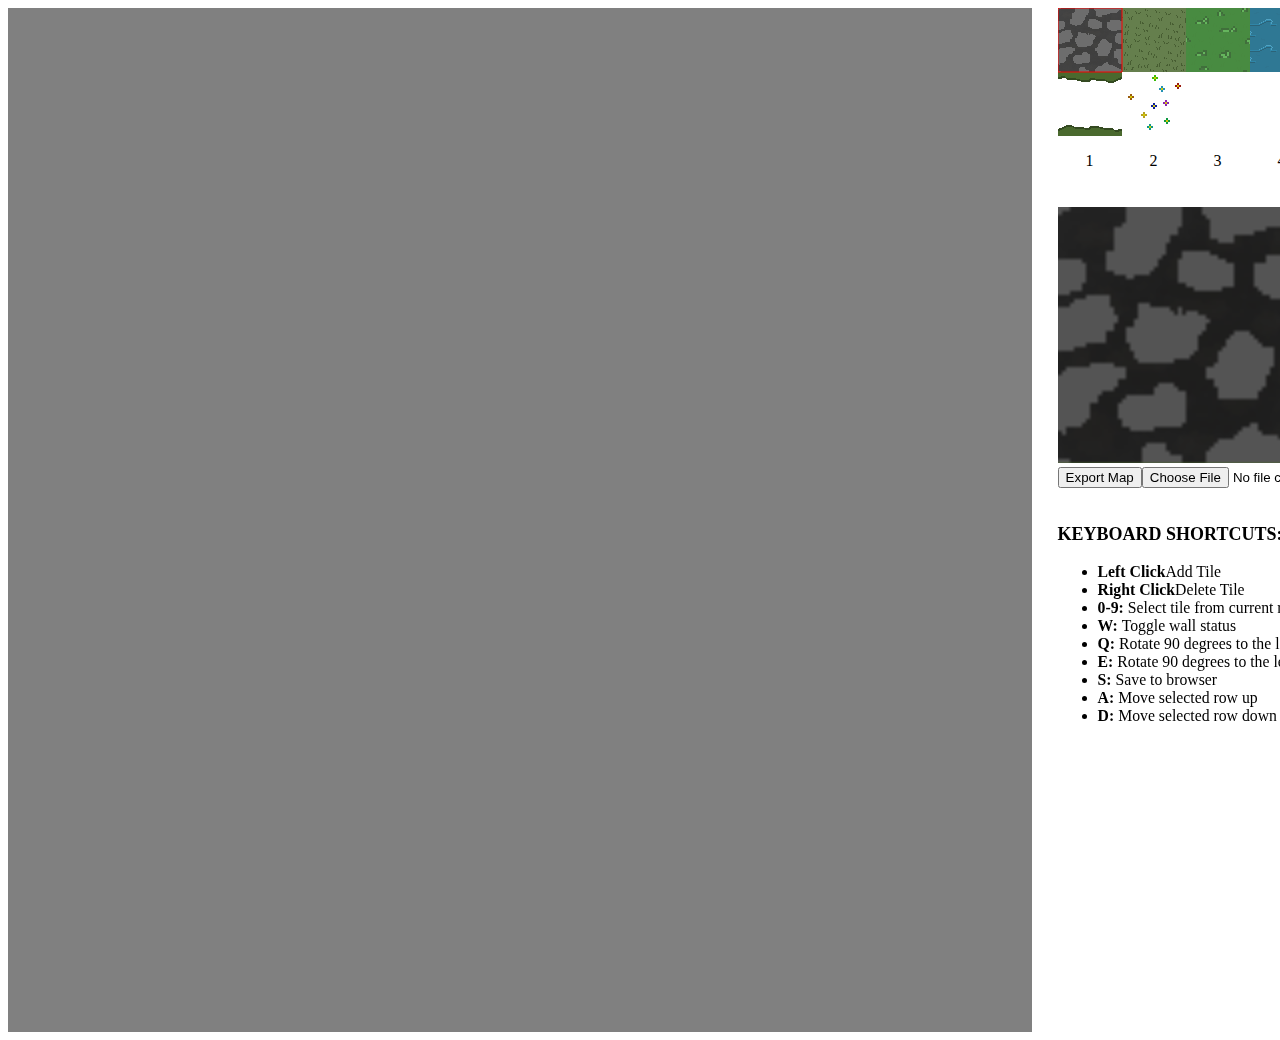
<file: index.html>
<!DOCTYPE html>
<html lang="en">
<head>
  <meta charset="UTF-8">
  <meta name="viewport" content="width=device-width, initial-scale=1.0">
  <title>Tile Map editor
  </title>
  <style>
    body {
      overflow: none;
      display: flex;
    }

    .spriteSheetHolder {
      margin-left: 2vw;
      display: flex;
      flex-direction: row;
      height: fit-content;
      flex-wrap: wrap;
      width: min-content;
    }

    .spriteNumbers {
      display: flex;
    }

    .spriteNumber {
      height: 10px;
      width: 64px;
      text-align: center;
      margin-bottom: 5vh;
    }

    .alerts {
      font-size: 3vh;
      background-color: black;
      height: 3.5vh;
    }

    .layer-buttons {
      margin-left: 1vw;
      display: flex;
      flex-direction: row;
      width: 32vh;
      column-gap: 1vh;
      flex-wrap: wrap;
    }

    .layerButtonSub {
      display: flex;
      flex-direction: column;
      height: fit-content;
      padding: 0.25vh;
    }

    .layerButton {
      height: 5vh;
      width: 5vh;
      font-size: 3vh;
      margin-bottom: 0.5vh;
      background-color: rgba(255, 255, 255, 0.25);
    }

    .hide {
      margin-bottom: 0.25vh;
      background-color: rgb(93, 151, 199);
    }
    
    .show {
      margin-bottom: 0.25vh;
      background-color: rgb(174, 93, 199);
    }

    .delete {
      background-color: rgb(199, 93, 93);
    }
  </style>
</head>
<body id="body">
  <canvas height="1024" width="1024" style="background-color: grey" id="canvas"></canvas>
  <!-- <p id="display"></p> -->
  <!-- <button onclick="doShit()" autofocus>Click me</button> -->
<div class="spriteSheetHolder">
  <canvas width="640" id="spriteSheetHolder"></canvas>
  <div class="spriteNumbers" id="numberAdder"></div>
  <div>
    <canvas id="previewTiles" height="256" width="256"></canvas>
  </div>
  <div class="layer-buttons" id="layerButtons">
    <div class="layerButtonSub" id="layer1">
      <button class="layerButton" onclick="switchToLayer(1)">1</button>
      <button onclick="changeLayerVis(1, layersToNotRender.has(1), this)" class="hide">Hide</button>
      <button onclick="deleteLayer(1)" class="delete">Delete</button>
    </div>
    <div class="layerButtonSub">
      <button class="layerButton" onclick="addLayers(1)">+</button>
    </div>
  </div>
  
  <div style="margin-bottom: 2vh;">
    <button id="exportMap">Export Map</button> 
  </div>
  <input type="file" id="loadInput" accept=".json">
  <button id="loadBtn">Load Map</button>
  <div>
  <p style="font-size: 2vh;">
    <b>KEYBOARD SHORTCUTS:</b>
    <br>
    <ul style="font-size: 1.75vh;">
      <li><b>Left Click</b>Add Tile</li> 
      <li><b>Right Click</b>Delete Tile</li> 
      <li><b>0-9: </b>Select tile from current row</li> 
      <li><b>W: </b>Toggle wall status</li> 
      <li><b>Q: </b>Rotate 90 degrees to the left</li> 
      <li><b>E: </b>Rotate 90 degrees to the left</li> 
      <li><b>S: </b>Save to browser</li> 
      <li><b>A: </b>Move selected row up</li> 
      <li><b>D: </b>Move selected row down</li> 
    </ul>
  </p>
</div>
</div>

</body>
</html>
<script src="app.js"></script>
</file>
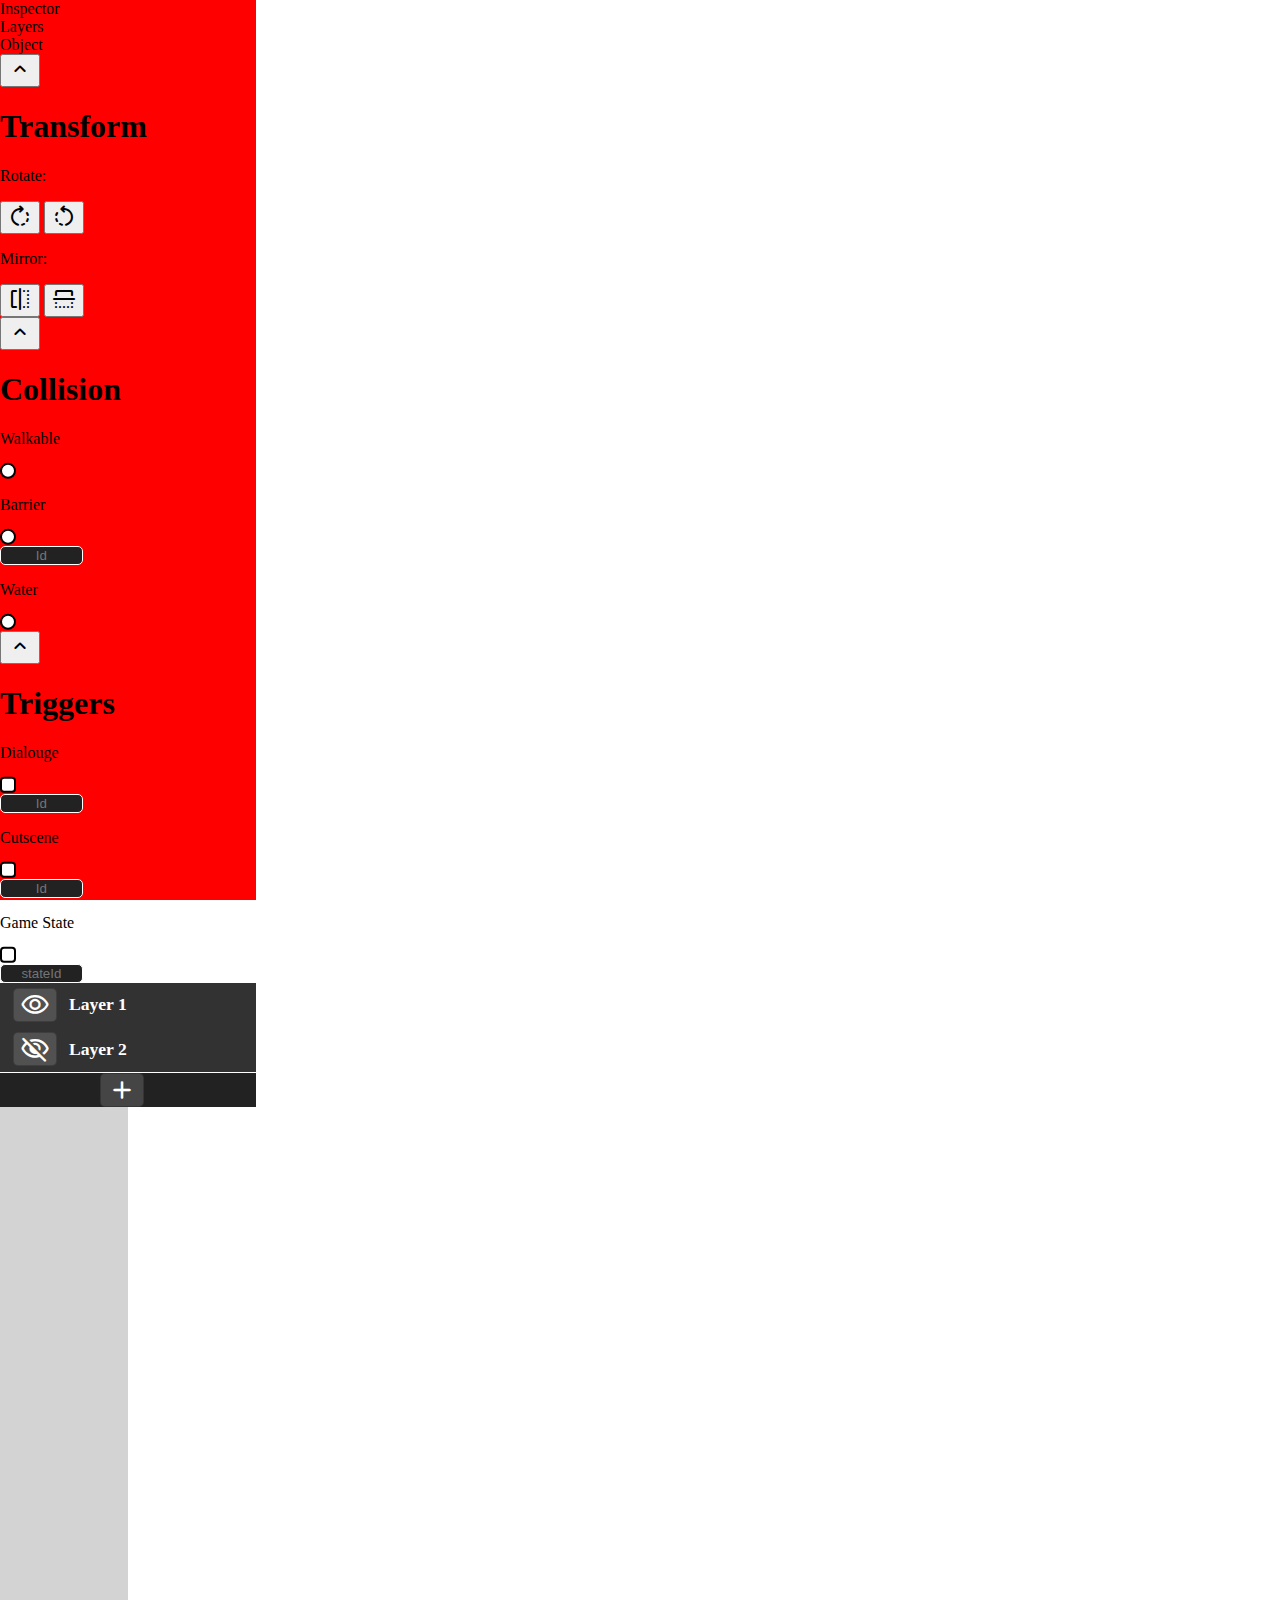
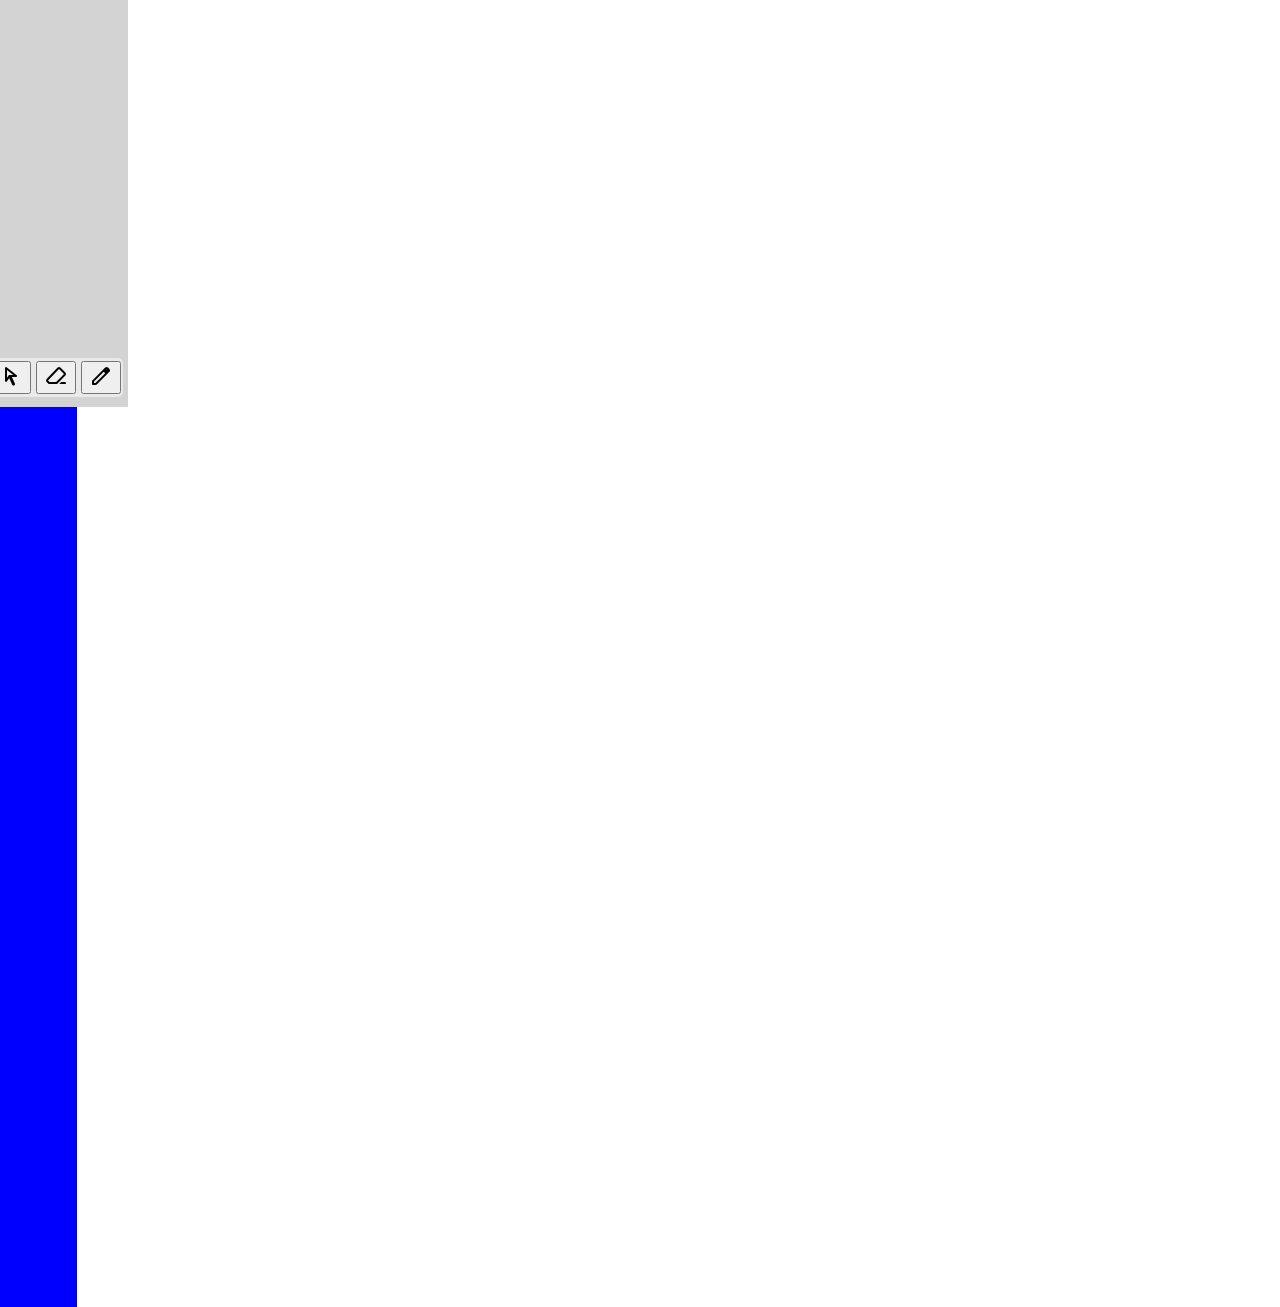
<file: src/newIndex.html>
<!DOCTYPE html>
<html lang="en">
<head>
  <meta charset="UTF-8">
  <meta name="viewport" content="width=device-width, initial-scale=1.0">
  <title>Tile Map editor
  </title>
  
  <!-- Google Fonts -->
  <link rel="preconnect" href="https://fonts.googleapis.com">
  <link rel="preconnect" href="https://fonts.gstatic.com" crossorigin>
  <link href="https://fonts.googleapis.com/css2?family=Stack+Sans+Text:wght@200..700&display=swap" rel="stylesheet">
  <link rel="stylesheet" href="https://fonts.googleapis.com/css2?family=Material+Symbols+Rounded:opsz,wght,FILL,GRAD@20..48,100..700,0..1,-50..200&icon_names=add,arrow_selector_tool,delete,edit,flip,ink_eraser,keyboard_arrow_up,map,move_down,move_up,pan_tool,rotate_left,rotate_right,visibility,visibility_off,zoom_in,zoom_out" />

  <!-- Style Sheets -->
  <link href="containers.css" rel="stylesheet"> 
  <link href="elements.css" rel="stylesheet"> 
  <link href="colors.css" rel="stylesheet"> 
  <link href="inputsStyle.css" rel="stylesheet">
  <link href="layers.css" rel="stylesheet">

</head>
<body id="body">
  <div class="flex-container">
    <div class="left-sidebar">
      <div class="left-sidebar-selector">
        <div class="left-sidebar-selector-item">Inspector</div>
        <div class="left-sidebar-selector-item selected">Layers</div>
        <div class="left-sidebar-selector-item">Object</div>
      </div>
      <div class="left-sidebar-content">
        <div class="left-sidebar-pannel-container hidden">
          <div class="inspector-pannel-element">
            <div class="top-bar">
              <button class="collapse-button"><span class="material-symbols-rounded">keyboard_arrow_up</span></button>
              <h1>Transform</h1>
            </div>
            <div class="inspector-collapse">
              <div class="inspector-collapse-row">
                <div class="inspector-row-text"><p>Rotate:</p></div>
                <div class="inspector-multi-input">
                  <button class="inspector-icon-button"><span class="material-symbols-rounded">rotate_right</span></button>
                  <button class="inspector-icon-button"><span class="material-symbols-rounded">rotate_left</span></button>
              </div>
              </div>
              <div class="inspector-collapse-row">
                <div class="inspector-row-text"><p>Mirror:</p></div>
                <div class="inspector-multi-input">
                  <button class="inspector-icon-button"><span class="material-symbols-rounded">flip</span></button>
                  <button class="inspector-icon-button"><span class="material-symbols-rounded" style="transform: rotate(90deg);">flip</span></button>
                </div>
              </div>
            </div>
          </div>
          <div class="inspector-pannel-element">
            <div class="top-bar">
              <button class="collapse-button"><span class="material-symbols-rounded">keyboard_arrow_up</span></button>
              <h1>Collision</h1>
            </div>
            <div class="inspector-collapse">
              <div class="inspector-collapse-row">
                <div class="inspector-row-text"><p>Walkable</p></div>
                <input class="inspector-checkbox" type="radio" name="collision-type">
              </div>
              <div class="inspector-collapse-row">
                <div class="inspector-row-text"><p>Barrier</p></div>
                <div class="inspector-multi-input">
                  <input class="inspector-checkbox" type="radio"  name="collision-type">
                  <input class="inspector-number" type="number" placeholder="Id">
                </div>
              </div>
              <div class="inspector-collapse-row">
                <div class="inspector-row-text"><p>Water</p></div>
                <input class="inspector-checkbox" type="radio"  name="collision-type">
              </div>
            </div>
          </div>
          <div class="inspector-pannel-element">
            <div class="top-bar">
              <button class="collapse-button"><span class="material-symbols-rounded">keyboard_arrow_up</span></button>
              <h1>Triggers</h1>
            </div>
            <div class="inspector-collapse">
              <div class="inspector-collapse-row">
                <div class="inspector-row-text"><p>Dialouge</p></div>
                <div class="inspector-multi-input">
                  <input class="inspector-checkbox" type="checkbox">
                  <input class="inspector-number" type="number" placeholder="Id">
                </div>
              </div>
              <div class="inspector-collapse-row">
                <div class="inspector-row-text"><p>Cutscene</p></div>
                <div class="inspector-multi-input">
                  <input class="inspector-checkbox" type="checkbox">
                  <input class="inspector-number" type="number" placeholder="Id">
                </div>
              </div>
              <div class="inspector-collapse-row">
                <div class="inspector-row-text"><p>Game State</p></div>
                <div class="inspector-multi-input">
                  <input class="inspector-checkbox" type="checkbox">
                  <input class="inspector-number" type="number" placeholder="stateId">
                </div>
              </div>
            </div>
          </div>
        </div>

        <div class="left-sidebar-pannel-container ">
          <div class="layer-holder">
            <button class="layer-visibility-button"><span class="material-symbols-rounded">visibility</span></button>
            <div class="layer-group">
              <h1>Layer 1</h1>
              <!-- <div class="layer-buttons">
                <button class="inspector-icon-button"><span class="material-symbols-rounded">move_up</span></button>
                <button class="inspector-icon-button"><span class="material-symbols-rounded">move_down</span></button>
                <button class="inspector-icon-button"><span class="material-symbols-rounded">delete</span></button>
              </div> -->
            </div>
          </div>

          <div class="layer-holder">
            <button class="layer-visibility-button"><span class="material-symbols-rounded">visibility_off</span></button>
            <div class="layer-group">
              <h1>Layer 2</h1>
              <!-- <div class="layer-buttons">
                <button class="inspector-icon-button"><span class="material-symbols-rounded">move_up</span></button>
                <button class="inspector-icon-button"><span class="material-symbols-rounded">move_down</span></button>
                <button class="inspector-icon-button"><span class="material-symbols-rounded">delete</span></button>
              </div> -->
            </div>
          </div>
          <div class="layer-add">
            <button class="layer-visibility-button"><span class="material-symbols-rounded">add</span></button>
          </div>
        <div class="left-sidebar-pannel-container hidden">
        </div>

        
      </div>
    </div>

    <div class="display-container">
      <canvas class="map-display"></canvas>
      <div class="editor-HUD-container">
        <div class="editor-HUD-text-container">
          <!-- <p class="editor-HUD-text-display">x: 0 y: 5 tileId: 46</p> -->
        </div>
        <div class="editor-action-button-container">
          <button class="editor-action-button"><span class="material-symbols-rounded">zoom_in</span></button>
          <button class="editor-action-button"><span class="material-symbols-rounded">zoom_out</span></button>
          <button class="editor-action-button"><span class="material-symbols-rounded">pan_tool</span></button>
          <button class="editor-action-button"><span class="material-symbols-rounded">arrow_selector_tool</span></button>
          <button class="editor-action-button"><span class="material-symbols-rounded">ink_eraser</span></button>
          <button class="editor-action-button"><span class="material-symbols-rounded">edit</span></button>
        </div>
    </div>
    </div>

    <div class="right-sidebar">
      
    </div>
  </div>
</body>
</html>

<script src="interface.js"></script>
</file>
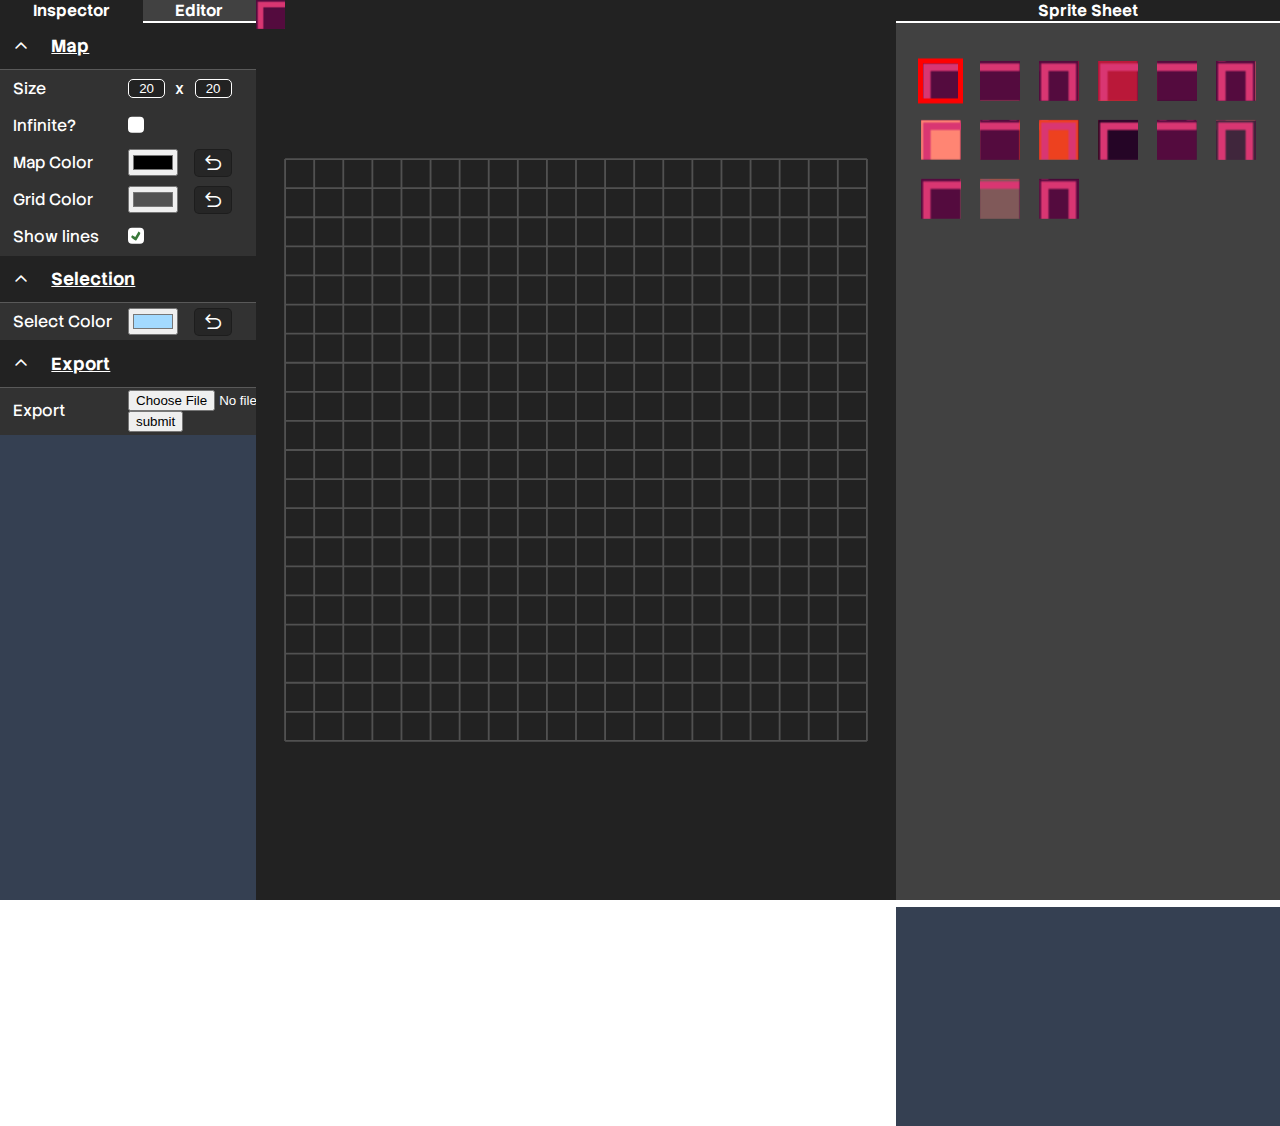
<file: src/html/newIndex.html>
<!DOCTYPE html>
<html lang="en">
<head>
  <meta charset="UTF-8">
  <meta name="viewport" content="width=device-width, initial-scale=1.0">
  <title>Tile Map editor
  </title>
  
  <!-- Google Fonts -->
  <link rel="preconnect" href="https://fonts.googleapis.com">
  <link rel="preconnect" href="https://fonts.gstatic.com" crossorigin>
  <link href="https://fonts.googleapis.com/css2?family=Stack+Sans+Text:wght@200..700&display=swap" rel="stylesheet">
  <link rel="stylesheet" href="https://fonts.googleapis.com/css2?family=Material+Symbols+Rounded:opsz,wght,FILL,GRAD@20..48,100..700,0..1,-50..200&icon_names=add,arrow_selector_tool,delete,edit,flip,ink_eraser,keyboard_arrow_up,map,move_down,move_up,pan_tool,rotate_left,rotate_right,undo,visibility,visibility_off,zoom_in,zoom_out" />

  <!-- Style Sheets -->
  <link href="../styles/containers.css" rel="stylesheet"> 
  <link href="../styles/elements.css" rel="stylesheet"> 
  <link href="../styles/colors.css" rel="stylesheet"> 
  <link href="../styles/inputsStyle.css" rel="stylesheet">
  <link href="../styles/layers.css" rel="stylesheet">
  <link href="../styles/rightSideBar.css" rel="stylesheet">

</head>
<body id="body">
  <div class="flex-container">
    <div class="left-sidebar">
      <div class="left-sidebar-selector">
        <div class="left-sidebar-selector-item">Inspector</div>
        <div class="left-sidebar-selector-item selected">Editor</div>
        <!-- <div class="left-sidebar-selector-item">Object</div> -->
      </div>
      <div class="left-sidebar-content ">
        <div class="left-sidebar-pannel-container hidden">
          <div class="inspector-pannel-element">
            <div class="top-bar">
              <button class="collapse-button"><span class="material-symbols-rounded">keyboard_arrow_up</span></button>
              <h1>Transform</h1>
            </div>
            <div class="inspector-collapse uncollapsed">
              <div class="inspector-collapse-row">
                <div class="inspector-row-text"><p>Rotate:</p></div>
                <div class="inspector-multi-input">
                  <button class="inspector-icon-button" name="rotate-right"><span class="material-symbols-rounded">rotate_right</span></button>
                  <button class="inspector-icon-button" name="rotate-left"><span class="material-symbols-rounded">rotate_left</span></button>
              </div>
              </div>
              <div class="inspector-collapse-row">
                <div class="inspector-row-text"><p>Mirror:</p></div>
                <div class="inspector-multi-input">
                  <button class="inspector-icon-button" name="flip-h"><span class="material-symbols-rounded">flip</span></button>
                  <button class="inspector-icon-button" name="flip-v"><span class="material-symbols-rounded" style="transform: rotate(90deg);">flip</span></button>
                </div>
              </div>
            </div>
          </div>
          <div class="inspector-pannel-element">
            <div class="top-bar">
              <button class="collapse-button"><span class="material-symbols-rounded">keyboard_arrow_up</span></button>
              <h1>Collision</h1>
            </div>
            <div class="inspector-collapse uncollapsed">
              <div class="inspector-collapse-row">
                <div class="inspector-row-text"><p>Walkable</p></div>
                <input class="inspector-checkbox" type="radio" name="collision-type" value="walkable" checked>
              </div>
              <div class="inspector-collapse-row">
                <div class="inspector-row-text"><p>Barrier</p></div>
                <div class="inspector-multi-input">
                  <input class="inspector-checkbox" type="radio"  name="collision-type" value="barrier">
                  <input class="inspector-number" type="number" placeholder="Id" name="barrier-id">
                </div>
              </div>
              <div class="inspector-collapse-row">
                <div class="inspector-row-text"><p>Water</p></div>
                <input class="inspector-checkbox" type="radio"  name="collision-type" value="water">
              </div>
            </div>
          </div>
          <div class="inspector-pannel-element">
            <div class="top-bar">
              <button class="collapse-button"><span class="material-symbols-rounded">keyboard_arrow_up</span></button>
              <h1>Triggers</h1>
            </div>
            <div class="inspector-collapse uncollapsed">
              <div class="inspector-collapse-row">
                <div class="inspector-row-text"><p>Dialouge</p></div>
                <div class="inspector-multi-input">
                  <input class="inspector-checkbox" type="checkbox" name="trigger-dialogue">
                  <input class="inspector-number" type="number" placeholder="Id" name="trigger-dialogue-id">
                </div>
              </div>
              <div class="inspector-collapse-row">
                <div class="inspector-row-text"><p>Cutscene</p></div>
                <div class="inspector-multi-input">
                  <input class="inspector-checkbox" type="checkbox" name="trigger-cutscene">
                  <input class="inspector-number" type="number" placeholder="Id" name="trigger-cutscene-id">
                </div>
              </div>
              <div class="inspector-collapse-row">
                <div class="inspector-row-text"><p>Game State</p></div>
                <div class="inspector-multi-input">
                  <input class="inspector-checkbox" type="checkbox" name="trigger-gamestate">
                  <input class="inspector-number" type="number" placeholder="stateId" name="trigger-gamestate-id">
                </div>
              </div>
            </div>
          </div>
        </div>

        <div class="left-sidebar-pannel-container">
          <div class="inspector-pannel-element">
            <div class="top-bar">
              <button class="collapse-button"><span class="material-symbols-rounded">keyboard_arrow_up</span></button>
              <h1>Map</h1>
            </div>
            <div class="inspector-collapse uncollapsed">
              <div class="inspector-collapse-row">
                <div class="inspector-row-text"><p>Size </p></div>
                <div class="inspector-multi-input">
                  <input class="inspector-number" type="number"  name="map-width" placeholder="width" value="128"> x
                  <input class="inspector-number" type="number" name="map-height" placeholder="height" value="128">
                </div>
              </div>
              <div class="inspector-collapse-row">
                <div class="inspector-row-text"><p>Infinite?</p></div>
                <input class="inspector-checkbox" type="checkbox"  name="map-infinite" checked>
              </div>
              <div class="inspector-collapse-row">
                <div class="inspector-row-text"><p>Map Color</p></div>
                <div class="inspector-multi-input">
                  <input class="inspector-color" type="color" name="map-color">
                  <button class="inspector-icon-button" name="undo-map-color"><span class="material-symbols-rounded">undo</span></button>
                </div>
              </div>
              <div class="inspector-collapse-row">
                <div class="inspector-row-text"><p>Grid Color</p></div>
                  <div class="inspector-multi-input">
                    <input class="inspector-color" type="color" name="grid-color" value="#515151">
                    <button class="inspector-icon-button" name="undo-grid-color"><span class="material-symbols-rounded">undo</span></button>
                  </div>
                </div>
              <div class="inspector-collapse-row">
                <div class="inspector-row-text"><p>Show lines</p></div>
                  <input class="inspector-checkbox" type="checkbox" name="map-gridlines" checked>
              </div>
            </div>
          </div>

          <div class="inspector-pannel-element">
            <div class="top-bar">
              <button class="collapse-button"><span class="material-symbols-rounded">keyboard_arrow_up</span></button>
              <h1>Selection</h1>
            </div>
            <div class="inspector-collapse uncollapsed">
              <div class="inspector-collapse-row">
                <div class="inspector-row-text"><p>Select Color</p></div>
                  <div class="inspector-multi-input">
                    <input class="inspector-color" type="color" name="selection-color">
                    <button class="inspector-icon-button" name="undo-selection-color"><span class="material-symbols-rounded">undo</span></button>
                  </div>
              </div>
            </div>
          </div>

          <div class="inspector-pannel-element">
            <div class="top-bar">
              <button class="collapse-button"><span class="material-symbols-rounded">keyboard_arrow_up</span></button>
              <h1>Export</h1>
            </div>
            <div class="inspector-collapse uncollapsed">
              <div class="inspector-collapse-row">
                <div class="inspector-row-text"><p>Export</p></div>
                  <div class="inspector-multi-input" style="flex-wrap: wrap;">
                    <input type="file" accept=".json" id="inputFile">
                    <button onclick="loadFile()">submit</button>
                  </div>
              </div>
            </div>
          </div>
        </div>
          
          <!-- <div class="layer-holder">
            <button class="layer-visibility-button"><span class="material-symbols-rounded">visibility</span></button>
            <div class="layer-group">
              <h1>Layer 1</h1>
               <div class="layer-buttons">
                <button class="inspector-icon-button"><span class="material-symbols-rounded">move_up</span></button>
                <button class="inspector-icon-button"><span class="material-symbols-rounded">move_down</span></button>
                <button class="inspector-icon-button"><span class="material-symbols-rounded">delete</span></button>
              </div> -->
      </div>
    </div>

    <div class="display-container">
      <canvas class="map-display" id="mapDisplay"></canvas>
      <!-- <div class="editor-HUD-container">
        <div class="editor-HUD-text-container">
           <p class="editor-HUD-text-display">x: 0 y: 5 tileId: 46</p> 
        </div>
        <div class="editor-action-button-container">
          <div class="tooltip">
            <span class="tooltiptext">Zoom in (=)</span>
            <button class="editor-action-button" name="zoomIn"><span class="material-symbols-rounded">zoom_in</span></button>
          </div>

          <div class="tooltip">
            <span class="tooltiptext">Zoom out (-)</span>
            <button class="editor-action-button" name="zoomOut"><span class="material-symbols-rounded">zoom_out</span></button>
          </div>

           <div class="tooltip">
            <span class="tooltiptext">Pan (p)</span>
            <button class="editor-action-button" name="panMode"><span class="material-symbols-rounded">pan_tool</span></button>
          </div>

          <div class="tooltip">
            <span class="tooltiptext">Erase (d)</span>
            <button class="editor-action-button" name="eraseMode"><span class="material-symbols-rounded">ink_eraser</span></button>
          </div>

          <div class="tooltip">
            <span class="tooltiptext">Edit (e)</span>
            <button class="editor-action-button selected" name="editMode"><span class="material-symbols-rounded">edit</span></button>
          </div>

          <div class="tooltip">
            <span class="tooltiptext">Select (s)</span>
            <button class="editor-action-button" name="selectMode"><span class="material-symbols-rounded">arrow_selector_tool</span></button>
          </div> 
        </div>
    </div> -->
    </div>

    <div class="right-sidebar">
      <div class="right-sidebar-selector">
        <div class="right-sidebar-selector-item">Sprite Sheet</div>
      </div>

      <div class="right-sidebar-content">
        <canvas class="sprite-selector" id="spriteSelector"></canvas>
        <div class="sprite-selection-settings"></div>
      </div>
    </div>
  </div>
</body>
</html>
<script src="../script/tileClass.js"></script>
<script src="../script/undo.js"></script>
<script src="../script/tileActions.js"></script>
<script src="../script/constants.js"></script>
<script src="../script/renderCanvas.js"></script>
<script src="../script/eventListners.js"></script>
<script src="../script/spriteSheet.js"></script>
<script src="../script/interface.js"></script>
<script src="../script/export.js"></script>
</file>
<file: src/containers.css>
/* Main Container Styling */
.flex-container {
  display: flex;
  flex-direction: row;
  height: 100vh;
  width: 100vw;
}

.left-sidebar {
  height: 100%;
  width: 20%;
  background-color: red;
}

.display-container {
  height: 100%;
  width: 50%;
  background-color: green;
  position: relative;
}

.right-sidebar {
  height: 100%;
  width: 30%;
  background-color: blue;
}

/* Sub Container Styling */
.editor-HUD-container {
  z-index: 1;
  height: min-content;
  width: auto;
  position: absolute;
  padding: 0;
  bottom: 10px;
  right: 10px;
  display: flex;
  flex-direction: column;  
}

.editor-action-button-container {
  display: flex;
  flex-direction: row;
  gap: 5px;
  height: fit-content;
  width: fit-content;
  height: fit-content;
  width: fit-content;
  padding: 1%;
  border-radius: 5px;
  background-color: rgba(255, 255, 255, 0.5);
  backdrop-filter: blur(100px);
}

.editor-HUD-text-container {
  padding: 0;
  height: fit-content;
}


/* Gloabl Styles */
body {
  margin: 0;
  padding: 0;
  overflow: hidden;
}
</file>
<file: src/elements.css>
/* Big elements */

.map-display {
  z-index: 0;
  height: 100%;
  width: 100%;
  background-color: lightgray;
}

.editor-HUD-text-display {
  font-family: "Lucida Console", "Courier New", monospace;
  text-align: right;
  font-size: 100%;
}
</file>
<file: src/colors.css>
:root {
  --primary-bg-color: rgb(34, 34, 34);
  --primary-bg-color-lighter: rgb(50, 50, 50);
  --secondary-bg-color: rgb(53, 64, 82);
  --selected-bg-color: rgb(65, 65, 65);
  --form-control-color: rgb(57, 119, 57);
}
</file>
<file: src/inputsStyle.css>
input::-webkit-outer-spin-button,
input::-webkit-inner-spin-button {
    -webkit-appearance: none;
    margin: 0;
}

input[type=number] {
  -moz-appearance:textfield; /* Firefox */
}

input[type="radio"] {
appearance: none;
background-color: #fff;
margin: 0;
font: inherit;
color: currentColor;
width: 1em;
height: 1em;
border: 0.15em solid currentColor;
border-radius: 1em;
transform: translateY(-0.075em);
display: grid;
place-content: center;
}

input[type="radio"]::before {
content: "";
width: 0.65em;
height: 0.65em;
border-radius: 0.65em;
transform: scale(0);
transition: 0.1s transform ease-in-out;
box-shadow: inset 1em 1em var(--form-control-color);
transform-origin: center;
}

input[type="radio"]:checked::before {
transform: scale(1);
}
input[type="checkbox"] {
appearance: none;
background-color: #fff;
margin: 0;
font: inherit;
color: currentColor;
width: 1em;
height: 1em;
border: 0.15em solid currentColor;
border-radius: 0.25em;
transform: translateY(-0.075em);
display: grid;
place-content: center;
}

input[type="checkbox"]::before {
content: "";
width: 0.65em;
height: 0.65em;
border-radius: 0.65em;
transform: scale(0);
transition: 0.1s transform ease-in-out;
box-shadow: inset 1em 1em var(--form-control-color);
transform-origin: bottom left;
clip-path: polygon(14% 44%, 0 65%, 50% 100%, 100% 16%, 80% 0%, 43% 62%);
}

input[type="checkbox"]:checked::before {
transform: scale(1);
}

/* Specific Class */
.inspector-number {
  height: 50%;
  width: 30%;
  border: 0.5px solid white;
  background-color: var(--primary-bg-color);
  border-radius: 5px;
  outline: none;
  color:white;
  text-align: center;
}
</file>
<file: src/layers.css>
.layer-holder {
  background-color: var(--primary-bg-color-lighter);
  height: 5%;
  display: flex;
  flex-direction: row;
  align-items: center;
  user-select: none;
  padding-left: 5%;
}

.layer-add {
  background-color: var(--primary-bg-color);
  height: 5%;
  display: flex;
  flex-direction: row;
  align-items: center;
  justify-content: center;
  user-select: none;
  border-top: 1px solid white;
}

.layer-group {
  display: flex;
  flex-direction: row;
  align-items: center;
  justify-content: space-between;
  width: 75%;
}

.layer-holder > span {
  font-size: 250%;
  height: fit-content;
  color: white;
  background-color: rgba(255, 255, 255, 0.15);
  border-radius: 5px;
  margin-right: 5%;
  cursor: pointer;
  user-select: none;
}

.layer-group > h1 {
  font-size: 110%;
  height: fit-content;
  color: white;
}

.layer-visibility-button {
  border: 0.5px solid rgba(5, 5, 5, 0.25);
  background-color: rgba(175, 175, 175, 0.25);
  border-radius: 5px;
  height: fit-content;
  width: fit-content;
  line-height: 0;
  color: white;
  cursor: pointer;
  margin-right: 5%;
}

.layer-visibility-button > span {
  font-size: 225%;
}

.layer-visibility-button:hover {
  border: 0.5px solid rgba(100, 100, 100, 0.5);
  background-color: rgba(126, 126, 126, 0.25);
  border-radius: 5px;
}
</file>
<file: src/styles/containers.css>
/* Main Container Styling */
.flex-container {
  display: flex;
  flex-direction: row;
  height: 100vh;
  width: 100vw;
}

.left-sidebar {
  height: 100%;
  width: 20%;
  background-color: var(--secondary-bg-color);
  display: flex;
  flex-direction: row;
  flex-wrap: wrap;
}

.display-container {
  height: 100%;
  width: 50%;
  background-color: green;
  position: relative;
}

.right-sidebar {
  height: 100%;
  width: 30%;
  background-color: blue;
}

.left-sidebar-content {
  height: 97.5%;
  width: 100%;
}

.left-sidebar-pannel-container {
  height: 100%;
  width: 100%;
  background-color: var(--secondary-bg-color);
  display: flex;
  flex-direction: column;
}

/* Sub Container Styling */
.editor-HUD-container {
  z-index: 1;
  height: min-content;
  width: auto;
  position: absolute;
  padding: 0;
  bottom: 10px;
  right: 17.5px;
  display: flex;
  flex-direction: column;  
}

.editor-action-button-container {
  display: flex;
  flex-direction: row;
  gap: 5px;
  height: fit-content;
  width: fit-content;
  height: fit-content;
  width: fit-content;
  padding: 2%;
  border-radius: 5px;
  background-color: rgba(255, 255, 255, 0.5);
  backdrop-filter: blur(100px);
}

.editor-HUD-text-container {
  padding: 0;
  height: fit-content;
}


/* Gloabl Styles */
body {
  margin: 0;
  padding: 0;
  overflow: hidden;
  font-family: "Stack Sans Text", sans-serif;
  font-optical-sizing: auto;
}


.material-symbols-rounded {
  pointer-events: none;
  font-variation-settings:
  'FILL' 0,
  'wght' 400,
  'GRAD' 0,
  'opsz' 48
}
</file>
<file: src/styles/elements.css>
/* Big Elements */

.map-display {
  z-index: 0;
  height: 100%;
  width: 100%;
  background-color: lightgray;
}

.editor-HUD-text-display {
  text-align: right;
  font-size: 100%;
}

.left-sidebar-selector {
  height: 2.5%;
  width: 100%;
  display: flex;
  flex-direction: column;
  flex-wrap: wrap;
}

.inspector-pannel-element {
  color: white;
  height: fit-content;
  width: 100%;
  background-color: var(--primary-bg-color-lighter);
  overflow: hidden;
  transition: height 0.25s ease-out;
}

.inspector-pannel-element > .top-bar {
  height: fit-content;
  background-color: var(--primary-bg-color);
  width: 100%;
  display: flex;
  flex-direction: row;
  align-items: center;
  padding-left: 1%;
  border-bottom: 1px solid rgba(255, 255, 255, 0.25);
}

/* Smaller Elements */

.left-sidebar-selector-item {
  color: white;
  height: 100%;
  width: 1fr;
  background-color: var(--primary-bg-color);
  text-align: center;
  font-weight: 700;
  cursor: pointer;
}

.left-sidebar-selector > .selected {
  background-color: var(--selected-bg-color);
  border-bottom: 2px solid white;
}

.top-bar > .collapse-button {
  border: none;
  background-color: transparent;
  border-radius: 5px;
  height: fit-content;
  width: fit-content;
  line-height: 0;
  margin-right: 5%;
}

.top-bar > h1 {
  font-size: 110%;
  text-decoration: underline;
}

.top-bar > .collapse-button > span {
  line-height: 1;
  transition: transform 0.25s ease-out;
  color: white;
}

.top-bar > .collapse-button:hover {
  background-color: rgba(0, 0, 0, 0.15);
}

.inspector-collapse {
  height: fit-content;
  width: 100%;
  display: none;
}

.uncollapsed {
  display: block;
}

.inspector-row-text > p {
  font-size: 100%;
  height: 100%;
  line-height: 0;
}

.inspector-row-text {
  width: 50%; 
}

.inspector-collapse-row {
  padding: 1% 5%;
  display: flex;
  flex-direction: row;
  align-items: center;
  height: 10%;
}

.inspector-icon-button {
  border: 0.5px solid rgba(5, 5, 5, 0.25);
  background-color: rgba(5, 5, 5, 0.25);
  border-radius: 5px;
  height: fit-content;
  width: fit-content;
  line-height: 0;
  color: white;
  cursor: pointer;
}

.inspector-icon-button:hover {
  border: 0.5px solid rgba(100, 100, 100, 0.5);
  background-color: rgba(31, 31, 31, 0.25);
  border-radius: 5px;
}



.inspector-multi-input {
  display: flex;
  flex-direction: row;
  align-items: center;
  justify-content: space-between;
  width: 45%;
}

.hidden {
  display: none;
}
</file>
<file: src/styles/colors.css>
:root {
  --primary-bg-color: rgb(34, 34, 34);
  --primary-bg-color-lighter: rgb(50, 50, 50);
  --secondary-bg-color: rgb(53, 64, 82);
  --selected-bg-color: rgb(65, 65, 65);
  --form-control-color: rgb(57, 119, 57);
}
</file>
<file: src/styles/inputsStyle.css>
input::-webkit-outer-spin-button,
input::-webkit-inner-spin-button {
    -webkit-appearance: none;
    margin: 0;
}

input[type=number] {
  -moz-appearance:textfield; /* Firefox */
}

input[type="radio"] {
appearance: none;
background-color: #fff;
margin: 0;
font: inherit;
color: currentColor;
width: 1em;
height: 1em;
border: 0.15em solid currentColor;
border-radius: 1em;
transform: translateY(-0.075em);
display: grid;
place-content: center;
}

input[type="radio"]::before {
content: "";
width: 0.65em;
height: 0.65em;
border-radius: 0.65em;
transform: scale(0);
transition: 0.1s transform ease-in-out;
box-shadow: inset 1em 1em var(--form-control-color);
transform-origin: center;
}

input[type="radio"]:checked::before {
transform: scale(1);
}
input[type="checkbox"] {
appearance: none;
background-color: #fff;
margin: 0;
font: inherit;
color: currentColor;
width: 1em;
height: 1em;
border: 0.15em solid currentColor;
border-radius: 0.25em;
transform: translateY(-0.075em);
display: grid;
place-content: center;
}

input[type="checkbox"]::before {
content: "";
width: 0.65em;
height: 0.65em;
border-radius: 0.65em;
transform: scale(0);
transition: 0.1s transform ease-in-out;
box-shadow: inset 1em 1em var(--form-control-color);
transform-origin: bottom left;
clip-path: polygon(14% 44%, 0 65%, 50% 100%, 100% 16%, 80% 0%, 43% 62%);
}

input[type="checkbox"]:checked::before {
transform: scale(1);
}

/* Specific Class */
.inspector-number {
  height: 50%;
  width: 30%;
  border: 0.5px solid white;
  background-color: var(--primary-bg-color);
  border-radius: 5px;
  outline: none;
  color:white;
  text-align: center;
}
</file>
<file: src/styles/layers.css>
.layer-holder {
  background-color: var(--primary-bg-color-lighter);
  height: 5%;
  display: flex;
  flex-direction: row;
  align-items: center;
  user-select: none;
  padding-left: 5%;
}

.layer-add {
  background-color: var(--primary-bg-color);
  height: 5%;
  display: flex;
  flex-direction: row;
  align-items: center;
  justify-content: center;
  user-select: none;
  border-top: 1px solid white;
}

.layer-group {
  display: flex;
  flex-direction: row;
  align-items: center;
  justify-content: space-between;
  width: 75%;
}

.layer-holder > span {
  font-size: 250%;
  height: fit-content;
  color: white;
  background-color: rgba(255, 255, 255, 0.15);
  border-radius: 5px;
  margin-right: 5%;
  cursor: pointer;
  user-select: none;
}

.layer-group > h1 {
  font-size: 110%;
  height: fit-content;
  color: white;
}

.layer-visibility-button {
  border: 0.5px solid rgba(5, 5, 5, 0.25);
  background-color: rgba(175, 175, 175, 0.25);
  border-radius: 5px;
  height: fit-content;
  width: fit-content;
  line-height: 0;
  color: white;
  cursor: pointer;
  margin-right: 5%;
}

.layer-visibility-button > span {
  font-size: 225%;
}

.layer-visibility-button:hover {
  border: 0.5px solid rgba(100, 100, 100, 0.5);
  background-color: rgba(126, 126, 126, 0.25);
  border-radius: 5px;
}
</file>
<file: src/styles/rightSideBar.css>
.right-sidebar-selector {
  height: 2.5%;
  width: 100%;
  display: flex;
  flex-direction: column;
  flex-wrap: wrap;
}

.right-sidebar-selector-item {
  color: white;
  height: 100%;
  width: 1fr;
  background-color: var(--primary-bg-color);
  text-align: center;
  font-weight: 700;
  cursor: pointer;
  border-bottom: 2px solid white;
}

.right-sidebar-content {
  height: 97.5%;
}

.sprite-selector {
  background-color: var(--selected-bg-color);
  height: 100%;
  width: 100%;
}

.sprite-selection-settings {
  height: 25%;
  width: 100%;
  background-color: var(--secondary-bg-color);
  border-top: 2px solid white;
}
</file>
